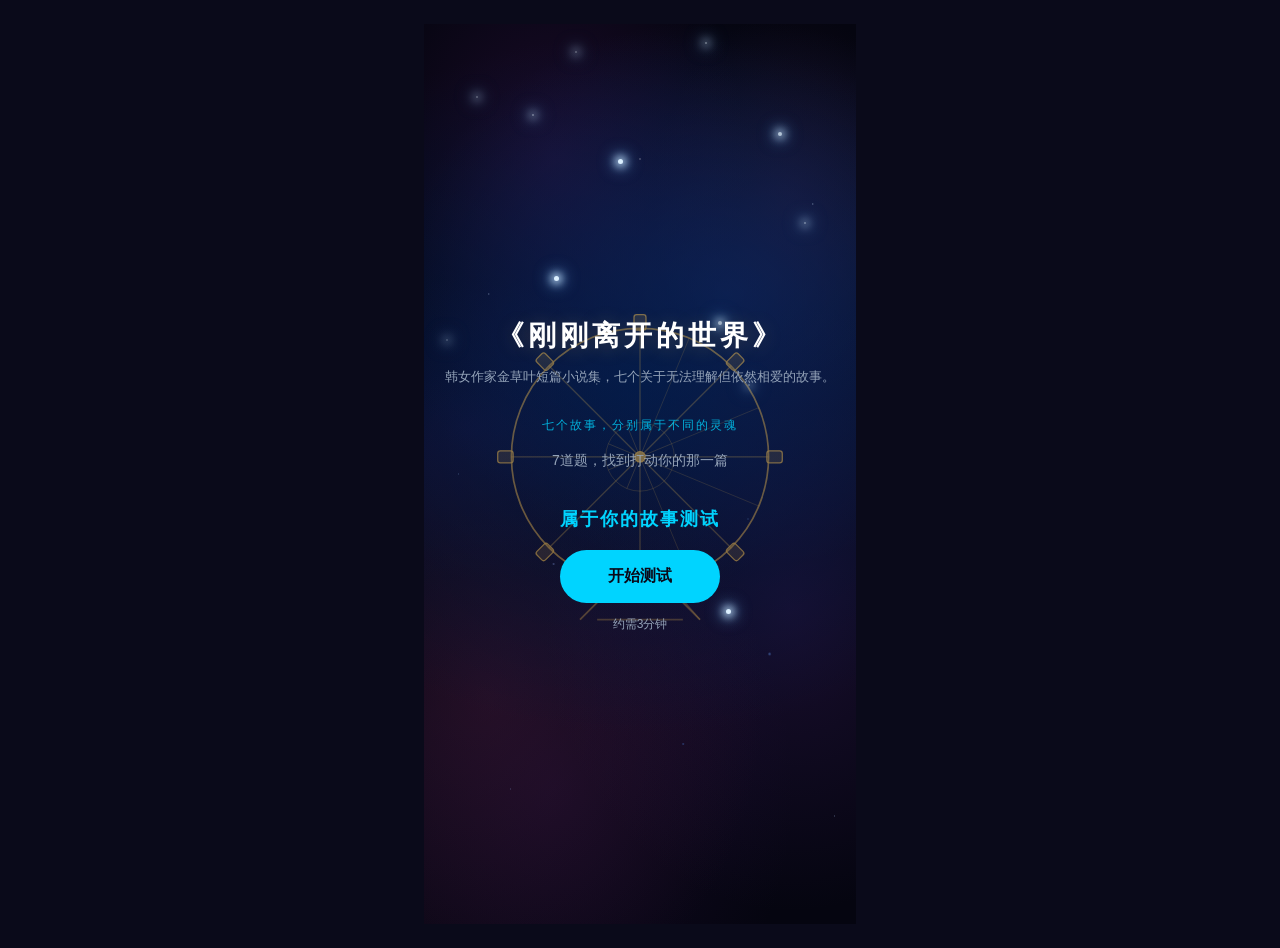
<file: index.html>
<!DOCTYPE html>
<html lang="zh-CN">
<head>
  <meta charset="UTF-8">
  <meta name="viewport" content="width=device-width, initial-scale=1.0, maximum-scale=1.0, user-scalable=no">
  <title>《刚刚离开的世界》属于你的故事测试</title>
  <meta name="description" content="6道题，找到打动你的故事">
  <link rel="stylesheet" href="style.css">
</head>
<body>
  <div class="container">
    
    <!-- 封面页 -->
    <section id="cover" class="page active">
      <div class="cover-content">
        <div class="cover-glow"></div>
        <div class="cover-nebula"></div>
        <svg class="cover-ferris" viewBox="-170 -190 340 420" xmlns="http://www.w3.org/2000/svg">
          <defs>
            <style>
              .fw-a { animation: fwSpin 30s linear infinite; transform-origin: 0 0; }
              @keyframes fwSpin { from { transform: rotate(0deg); } to { transform: rotate(360deg); } }
            </style>
          </defs>
          <!-- 底座 -->
          <line x1="-70" y1="190" x2="0" y2="120" stroke="rgba(255,200,80,0.5)" stroke-width="2"/>
          <line x1="70" y1="190" x2="0" y2="120" stroke="rgba(255,200,80,0.5)" stroke-width="2"/>
          <line x1="-50" y1="190" x2="50" y2="190" stroke="rgba(255,200,80,0.4)" stroke-width="2"/>
          <line x1="40" y1="155" x2="70" y2="190" stroke="rgba(255,200,80,0.35)" stroke-width="1.5"/>
          <!-- 旋转轮 -->
          <g class="fw-a">
            <!-- 外圈 -->
            <circle cx="0" cy="0" r="150" fill="none" stroke="rgba(255,200,80,0.7)" stroke-width="2"/>
            <!-- 内圈 -->
            <circle cx="0" cy="0" r="40" fill="none" stroke="rgba(255,200,80,0.3)" stroke-width="1"/>
            <!-- 中心轴 -->
            <circle cx="0" cy="0" r="6" fill="rgba(255,200,80,0.8)" stroke="rgba(255,200,80,1)" stroke-width="1.5"/>
            <!-- 长辐条（穿过中心）8根 -->
            <line x1="0" y1="-150" x2="0" y2="150" stroke="rgba(255,200,80,0.4)" stroke-width="1.5"/>
            <line x1="0" y1="-150" x2="0" y2="150" stroke="rgba(255,200,80,0.4)" stroke-width="1.5" transform="rotate(45)"/>
            <line x1="0" y1="-150" x2="0" y2="150" stroke="rgba(255,200,80,0.4)" stroke-width="1.5" transform="rotate(90)"/>
            <line x1="0" y1="-150" x2="0" y2="150" stroke="rgba(255,200,80,0.4)" stroke-width="1.5" transform="rotate(135)"/>
            <!-- 短辐条（仅内圈到外圈）4根 -->
            <line x1="0" y1="-40" x2="0" y2="-150" stroke="rgba(255,200,80,0.25)" stroke-width="1" transform="rotate(22.5)"/>
            <line x1="0" y1="-40" x2="0" y2="-150" stroke="rgba(255,200,80,0.25)" stroke-width="1" transform="rotate(67.5)"/>
            <line x1="0" y1="-40" x2="0" y2="-150" stroke="rgba(255,200,80,0.25)" stroke-width="1" transform="rotate(112.5)"/>
            <line x1="0" y1="-40" x2="0" y2="-150" stroke="rgba(255,200,80,0.25)" stroke-width="1" transform="rotate(157.5)"/>
            <!-- 内圈加强环 -->
            <line x1="0" y1="-40" x2="0" y2="40" stroke="rgba(255,200,80,0.3)" stroke-width="1" transform="rotate(22.5)"/>
            <line x1="0" y1="-40" x2="0" y2="40" stroke="rgba(255,200,80,0.3)" stroke-width="1" transform="rotate(67.5)"/>
            <line x1="0" y1="-40" x2="0" y2="40" stroke="rgba(255,200,80,0.3)" stroke-width="1" transform="rotate(112.5)"/>
            <line x1="0" y1="-40" x2="0" y2="40" stroke="rgba(255,200,80,0.3)" stroke-width="1" transform="rotate(157.5)"/>
            <!-- 8个吊舱 -->
            <rect x="-7" y="-166" width="14" height="18" rx="3" fill="rgba(255,200,80,0.2)" stroke="rgba(255,200,80,0.85)" stroke-width="1.5"/>
            <rect x="-7" y="-166" width="14" height="18" rx="3" fill="rgba(255,200,80,0.2)" stroke="rgba(255,200,80,0.85)" stroke-width="1.5" transform="rotate(45)"/>
            <rect x="-7" y="-166" width="14" height="18" rx="3" fill="rgba(255,200,80,0.2)" stroke="rgba(255,200,80,0.85)" stroke-width="1.5" transform="rotate(90)"/>
            <rect x="-7" y="-166" width="14" height="18" rx="3" fill="rgba(255,200,80,0.2)" stroke="rgba(255,200,80,0.85)" stroke-width="1.5" transform="rotate(135)"/>
            <rect x="-7" y="-166" width="14" height="18" rx="3" fill="rgba(255,200,80,0.2)" stroke="rgba(255,200,80,0.85)" stroke-width="1.5" transform="rotate(180)"/>
            <rect x="-7" y="-166" width="14" height="18" rx="3" fill="rgba(255,200,80,0.2)" stroke="rgba(255,200,80,0.85)" stroke-width="1.5" transform="rotate(225)"/>
            <rect x="-7" y="-166" width="14" height="18" rx="3" fill="rgba(255,200,80,0.2)" stroke="rgba(255,200,80,0.85)" stroke-width="1.5" transform="rotate(270)"/>
            <rect x="-7" y="-166" width="14" height="18" rx="3" fill="rgba(255,200,80,0.2)" stroke="rgba(255,200,80,0.85)" stroke-width="1.5" transform="rotate(315)"/>
          </g>
        </svg>
        <div class="cover-stars">
          <div class="star" style="top:8%;left:12%;width:2px;height:2px;opacity:0.4;animation-delay:0s"></div>
          <div class="star" style="top:15%;left:45%;width:5px;height:5px;opacity:1;animation-delay:1.2s"></div>
          <div class="star" style="top:22%;left:88%;width:2px;height:2px;opacity:0.5;animation-delay:2.1s"></div>
          <div class="star" style="top:35%;left:5%;width:2px;height:2px;opacity:0.3;animation-delay:0.8s"></div>
          <div class="star" style="top:28%;left:30%;width:5px;height:5px;opacity:1;animation-delay:1.5s"></div>
          <div class="star" style="top:40%;left:75%;width:2px;height:2px;opacity:0.4;animation-delay:2.5s"></div>
          <div class="star" style="top:10%;left:25%;width:2px;height:2px;opacity:0.5;animation-delay:1.8s"></div>
          <div class="star" style="top:12%;left:82%;width:4px;height:4px;opacity:0.8;animation-delay:0.4s"></div>
          <div class="star" style="top:3%;left:35%;width:2px;height:2px;opacity:0.4;animation-delay:2.3s"></div>
          <div class="star" style="top:65%;left:70%;width:5px;height:5px;opacity:1;animation-delay:1.9s"></div>
          <div class="star" style="top:2%;left:65%;width:2px;height:2px;opacity:0.5;animation-delay:1.7s"></div>
          <div class="star" style="top:33%;left:68%;width:4px;height:4px;opacity:0.7;animation-delay:2.2s"></div>
        </div>
        <h1 class="book-title">《刚刚离开的世界》</h1>
        <p class="cover-note">韩女作家金草叶短篇小说集，七个关于无法理解但依然相爱的故事。</p>
        <p class="cover-divider">七个故事，分别属于不同的灵魂</p>
        <p class="cover-cta">7道题，找到打动你的那一篇</p>
        <h1 class="main-title">属于你的故事测试</h1>
        <button class="btn-start" onclick="startTest()">开始测试</button>
        <p class="time-estimate">约需3分钟</p>
      </div>
    </section>

    <!-- 测试页 -->
    <section id="test" class="page">
      <div class="progress-bar">
        <div class="progress" id="progress"></div>
      </div>
      <div class="question-container">
        <p class="question-number" id="questionNumber">第 1 题</p>
        <h2 class="question-text" id="questionText"></h2>
        <div class="options" id="options"></div>
      </div>
    </section>

    <!-- 加载页 -->
    <section id="loading" class="page">
      <div class="loading-content">
        <div class="loading-spinner"></div>
        <p>正在分析你的答案...</p>
      </div>
    </section>

    <!-- 结果页 -->
    <section id="result" class="page">
      <div class="result-content">
        <div class="result-type" id="resultType"></div>
        
        <p class="result-slogan" id="resultSlogan"></p>
        
        <div class="keywords" id="keywords"></div>
        
        <div class="result-section">
          <p class="result-description" id="resultDescription"></p>
        </div>

        <div class="result-story" id="resultStory"></div>

        <div class="result-story-intro" id="resultStoryIntro"></div>
        
        <div class="result-story-intro" id="resultStoryIntroQuote">
          <p class="result-intro-label">故事中的一句话</p>
          <p class="result-story-intro-text" id="resultQuote"></p>
        </div>
        
        <div class="result-tags" id="resultTags">
          <span>#韩女文学</span>
          <span>#金草叶</span>
          <span>#科幻小说</span>
        </div>
        
        <div class="action-buttons">
          <a class="btn-buy" id="buyLink" href="#" target="_blank">立即购买</a>
          <button class="btn-share" onclick="generateShareImage()">生成分享图</button>
        </div>
      </div>
    </section>

    <!-- 分享图片预览 -->
    <section id="sharePreview" class="page">
      <div class="share-preview-content">
        <h2>分享图已生成</h2>
        <div class="share-image-container">
          <img id="shareImagePreview" alt="分享图预览">
        </div>
        <div class="share-actions">
          <button class="btn-secondary" onclick="downloadShareImage()">下载图片</button>
          <button class="btn-secondary" onclick="goToResult()">返回结果</button>
        </div>
      </div>
    </section>

  </div>

  <script src="data.js"></script>
  <script src="app.js"></script>
  <script>
    // 粒子效果
    function addParticle(x, y) {
      const particle = document.createElement('div');
      particle.className = 'mouse-particle';
      particle.style.left = x + 'px';
      particle.style.top = y + 'px';
      document.body.appendChild(particle);
      
      const angle = Math.random() * Math.PI * 2;
      const speed = Math.random() * 2 + 1;
      const vx = Math.cos(angle) * speed;
      const vy = Math.sin(angle) * speed;
      const size = Math.random() * 4 + 2;
      
      particle.style.width = size + 'px';
      particle.style.height = size + 'px';
      particle.style.opacity = '1';
      
      let life = 0;
      const maxLife = 25;
      
      function animate() {
        life++;
        const currentOpacity = 1 - (life / maxLife);
        particle.style.opacity = currentOpacity;
        particle.style.transform = `translate(${vx * life}px, ${vy * life}px)`;
        
        if (life < maxLife) {
          requestAnimationFrame(animate);
        } else {
          particle.remove();
        }
      }
      
      requestAnimationFrame(animate);
    }
    
    // 鼠标事件
    document.addEventListener('mousemove', (e) => {
      for (let i = 0; i < 2; i++) {
        addParticle(e.clientX, e.clientY);
      }
    });
    
    // 手机触摸事件
    let touchX = 0, touchY = 0, touchInterval = null;
    document.addEventListener('touchstart', (e) => {
      touchX = e.touches[0].clientX;
      touchY = e.touches[0].clientY;
      for (let i = 0; i < 3; i++) {
        addTouchParticle(touchX, touchY);
      }
      touchInterval = setInterval(() => {
        for (let i = 0; i < 2; i++) {
          addTouchParticle(touchX, touchY);
        }
      }, 80);
    });

    document.addEventListener('touchmove', (e) => {
      touchX = e.touches[0].clientX;
      touchY = e.touches[0].clientY;
      for (let i = 0; i < 2; i++) {
        addTouchParticle(touchX, touchY);
      }
    }, { passive: false });

    document.addEventListener('touchend', () => {
      clearInterval(touchInterval);
    });

    // 书名点击特效
    document.querySelector('.book-title').addEventListener('click', function(e) {
      const rect = this.getBoundingClientRect();
      const cx = rect.left + rect.width / 2;
      const cy = rect.top + rect.height / 2;
      const colors = ['#00d4ff', '#6b8cff', '#9b6bff', '#ffffff', '#c8d8ff'];
      for (let i = 0; i < 25; i++) {
        createSpecialParticle(cx, cy, colors[Math.floor(Math.random() * colors.length)]);
      }
    });

    function createSpecialParticle(x, y, color) {
      const particle = document.createElement('div');
      particle.className = 'touch-particle';
      particle.style.left = x + 'px';
      particle.style.top = y + 'px';
      particle.style.width = (Math.random() * 5 + 3) + 'px';
      particle.style.height = particle.style.width;
      particle.style.background = color;
      particle.style.boxShadow = `0 0 6px ${color}, 0 0 12px ${color}`;
      document.body.appendChild(particle);

      const angle = Math.random() * Math.PI * 2;
      const speed = Math.random() * 4 + 2;
      const vx = Math.cos(angle) * speed;
      const vy = Math.sin(angle) * speed;

      let life = 0;
      const maxLife = 35;

      function animate() {
        life++;
        const progress = life / maxLife;
        particle.style.opacity = 1 - progress;
        particle.style.transform = `translate(${vx * life * 1.5}px, ${vy * life * 1.5}px)`;

        if (life < maxLife) {
          requestAnimationFrame(animate);
        } else {
          particle.remove();
        }
      }

      requestAnimationFrame(animate);
    }

    // 触摸粒子函数
    function addTouchParticle(x, y) {
      const particle = document.createElement('div');
      particle.className = 'touch-particle';
      particle.style.left = x + 'px';
      particle.style.top = y + 'px';
      document.body.appendChild(particle);

      const angle = Math.random() * Math.PI * 2;
      const speed = Math.random() * 2 + 1;
      const vx = Math.cos(angle) * speed;
      const vy = Math.sin(angle) * speed;
      const size = Math.random() * 4 + 2;

      particle.style.width = size + 'px';
      particle.style.height = size + 'px';
      particle.style.opacity = '1';

      let life = 0;
      const maxLife = 25;

      function animate() {
        life++;
        const currentOpacity = 1 - (life / maxLife);
        particle.style.opacity = currentOpacity;
        particle.style.transform = `translate(${vx * life}px, ${vy * life}px)`;

        if (life < maxLife) {
          requestAnimationFrame(animate);
        } else {
          particle.remove();
        }
      }

      requestAnimationFrame(animate);
    }
  </script>
</body>
</html>
</file>
<file: style.css>
/* 全局样式 - 简洁科幻感 */
* {
  margin: 0;
  padding: 0;
  box-sizing: border-box;
}

:root {
  --primary-color: #00d4ff;
  --bg-dark: #0a0a1a;
  --bg-card: #12122a;
  --text-color: #ffffff;
  --text-light: #94a3b8;
  --text-secondary: #c8d8e8;
}

body {
  font-family: -apple-system, BlinkMacSystemFont, "PingFang SC", "Microsoft YaHei", sans-serif;
  background: var(--bg-dark);
  color: var(--text-color);
  min-height: 100vh;
  line-height: 1.6;
}

.container {
  max-width: 480px;
  margin: 0 auto;
  min-height: 100vh;
  background: var(--bg-dark);
}

.page {
  display: none;
  min-height: 100vh;
  padding: 24px;
  animation: fadeIn 0.3s ease;
}

.page.active {
  display: flex;
  flex-direction: column;
}

@keyframes fadeIn {
  from { opacity: 0; transform: translateY(10px); }
  to { opacity: 1; transform: translateY(0); }
}

/* 封面页 */
.cover-content {
  display: flex;
  flex-direction: column;
  align-items: center;
  justify-content: center;
  min-height: 100vh;
  text-align: center;
  padding: 40px 20px;
  position: relative;
  overflow: hidden;
  z-index: 1;
}

/* 简洁光效背景 - 深空宇宙 */
.cover-glow {
  position: absolute;
  top: 0;
  left: 0;
  right: 0;
  bottom: 0;
  background: 
    radial-gradient(ellipse 900px 700px at 50% 40%, rgba(0, 30, 80, 0.7) 0%, transparent 50%),
    radial-gradient(ellipse 500px 600px at 15% 75%, rgba(80, 30, 60, 0.35) 0%, transparent 55%),
    radial-gradient(ellipse 450px 550px at 85% 65%, rgba(60, 30, 100, 0.35) 0%, transparent 55%),
    radial-gradient(ellipse 400px 500px at 30% 85%, rgba(50, 20, 80, 0.3) 0%, transparent 60%),
    radial-gradient(ellipse 600px 500px at 70% 30%, rgba(30, 50, 120, 0.6) 0%, transparent 55%),
    radial-gradient(ellipse 350px 450px at 30% 15%, rgba(60, 20, 80, 0.4) 0%, transparent 55%),
    radial-gradient(ellipse 250px 350px at 85% 20%, rgba(80, 40, 80, 0.25) 0%, transparent 55%),
    radial-gradient(ellipse 350px 250px at 10% 45%, rgba(40, 30, 100, 0.3) 0%, transparent 60%),
    #050510;
  animation: cosmosShift 25s ease-in-out infinite;
  pointer-events: none;
}

@keyframes cosmosShift {
  0%, 100% { filter: brightness(1); }
  50% { filter: brightness(1.1); }
}

.cover-nebula {
  position: absolute;
  top: 0;
  left: 0;
  right: 0;
  bottom: 0;
  background: 
    radial-gradient(circle 1px at 15% 30%, rgba(200, 220, 255, 0.5) 0%, transparent 100%),
    radial-gradient(circle 1.5px at 30% 60%, rgba(150, 180, 255, 0.4) 0%, transparent 100%),
    radial-gradient(circle 1px at 50% 15%, rgba(255, 255, 255, 0.6) 0%, transparent 100%),
    radial-gradient(circle 1px at 65% 45%, rgba(180, 210, 255, 0.4) 0%, transparent 100%),
    radial-gradient(circle 2px at 80% 70%, rgba(100, 160, 255, 0.45) 0%, transparent 100%),
    radial-gradient(circle 1px at 90% 20%, rgba(200, 230, 255, 0.55) 0%, transparent 100%),
    radial-gradient(circle 1px at 20% 85%, rgba(150, 180, 240, 0.35) 0%, transparent 100%),
    radial-gradient(circle 1.5px at 60% 80%, rgba(80, 150, 255, 0.4) 0%, transparent 100%),
    radial-gradient(circle 1px at 40% 40%, rgba(255, 255, 255, 0.5) 0%, transparent 100%),
    radial-gradient(circle 1px at 75% 55%, rgba(120, 180, 255, 0.35) 0%, transparent 100%),
    radial-gradient(circle 1px at 95% 88%, rgba(180, 210, 255, 0.4) 0%, transparent 100%),
    radial-gradient(circle 1px at 8% 50%, rgba(150, 200, 255, 0.3) 0%, transparent 100%);
  animation: nebulaDrift 30s ease-in-out infinite;
  pointer-events: none;
}

@keyframes nebulaDrift {
  0%, 100% { opacity: 0.7; transform: scale(1) translateY(0); }
  50% { opacity: 1; transform: scale(1.05) translateY(-5px); }
}

/* 摩天轮装饰 */
.cover-ferris {
  position: absolute;
  top: 50%;
  left: 50%;
  transform: translate(-50%, -50%);
  width: 320px;
  height: 360px;
  pointer-events: none;
  z-index: 0;
  opacity: 0.55;
}

.ferris-wheel {
  position: absolute;
  top: 0;
  left: 0;
  width: 100%;
  height: 100%;
  border: 2px solid rgba(255, 200, 80, 0.5);
  border-radius: 50%;
  animation: ferrisRotate 30s linear infinite;
}

.ferris-wheel::before {
  content: '';
  position: absolute;
  top: 0;
  left: 50%;
  width: 2px;
  height: 100%;
  background: rgba(255, 200, 80, 0.3);
  transform-origin: top center;
  transform: translateX(-50%);
}

.ferris-wheel::after {
  content: '';
  position: absolute;
  top: 0;
  left: 50%;
  width: 2px;
  height: 100%;
  background: rgba(255, 200, 80, 0.3);
  transform: translateX(-50%) rotate(30deg);
  transform-origin: top center;
}

.ferris-spoke {
  position: absolute;
  top: 0;
  left: 50%;
  width: 2px;
  height: 100%;
  background: rgba(255, 200, 80, 0.2);
  transform-origin: top center;
}

.ferris-cabin {
  position: absolute;
  width: 12px;
  height: 12px;
  border: 1px solid rgba(255, 200, 80, 0.6);
  border-radius: 50%;
  background: rgba(255, 200, 80, 0.15);
}

@keyframes ferrisRotate {
  from { transform: rotate(0deg); }
  to { transform: rotate(360deg); }
}

/* 闪烁小星星 */
.cover-stars {
  position: absolute;
  top: 0;
  left: 0;
  right: 0;
  bottom: 0;
  pointer-events: none;
  z-index: 0;
}

.star {
  position: absolute;
  width: 3px;
  height: 3px;
  border-radius: 50%;
  background: rgba(220, 240, 255, 1);
  box-shadow: 0 0 8px 3px rgba(200, 230, 255, 0.9), 0 0 16px 6px rgba(100, 180, 255, 0.4);
  animation: starTwinkle 3s ease-in-out infinite;
}

@keyframes starTwinkle {
  0%, 100% { opacity: 0.15; transform: scale(0.6); }
  50% { opacity: 1; transform: scale(1.5); }
}

.cover-book-bg {
  position: absolute;
  top: 0;
  left: 0;
  right: 0;
  bottom: 0;
  background-image: url('cover_crop.png');
  background-size: cover;
  background-position: center top;
  opacity: 0.25;
  pointer-events: none;
  z-index: 0;
  mix-blend-mode: screen;
}

.book-title {
  font-size: 28px;
  font-weight: 700;
  color: var(--text-color);
  margin-bottom: 6px;
  letter-spacing: 4px;
  position: relative;
  z-index: 1;
  text-shadow: 0 2px 20px rgba(255, 200, 80, 0.2);
  cursor: pointer;
  transition: text-shadow 0.3s ease;
}

.book-title:hover {
  text-shadow: 0 2px 30px rgba(255, 200, 80, 0.5);
}

.cover-note {
  font-size: 14px;
  color: var(--text-secondary);
  line-height: 1.8;
  margin-bottom: 12px;
  position: relative;
  z-index: 1;
}

.cover-divider {
  font-size: 12px;
  color: var(--primary-color);
  letter-spacing: 2px;
  margin-bottom: 12px;
  position: relative;
  z-index: 1;
  opacity: 0.8;
}

.cover-cta {
  font-size: 14px;
  color: var(--text-light);
  line-height: 1.8;
  margin-bottom: 32px;
  position: relative;
  z-index: 1;
}


.cover-note {
  font-size: 13px;
  color: var(--text-light);
  line-height: 1.8;
  margin-bottom: 28px;
  position: relative;
  z-index: 1;
}

.main-title {
  font-size: 18px;
  font-weight: 600;
  color: var(--primary-color);
  margin-bottom: 16px;
  letter-spacing: 2px;
  position: relative;
  z-index: 1;
}

.description {
  font-size: 14px;
  color: var(--text-light);
  line-height: 2;
  margin-bottom: 24px;
  position: relative;
  z-index: 1;
}

.btn-start {
  background: var(--primary-color);
  color: #0a0a1a;
  border: none;
  padding: 16px 48px;
  font-size: 16px;
  font-weight: 600;
  border-radius: 100px;
  cursor: pointer;
  transition: all 0.3s ease;
  margin-bottom: 12px;
  position: relative;
  z-index: 1;
}

.btn-start:hover {
  transform: translateY(-2px);
  box-shadow: 0 0 50px rgba(255, 200, 80, 0.6);
}

.time-estimate {
  font-size: 12px;
  color: var(--text-light);
  position: relative;
  z-index: 1;
}

/* 测试页 */
.progress-bar {
  height: 3px;
  background: rgba(255, 255, 255, 0.1);
  border-radius: 2px;
  margin-bottom: 40px;
}

.progress {
  height: 100%;
  background: var(--primary-color);
  border-radius: 2px;
  transition: width 0.3s ease;
  width: 0%;
}

.question-container {
  flex: 1;
  display: flex;
  flex-direction: column;
}

.question-number {
  font-size: 12px;
  color: var(--primary-color);
  margin-bottom: 8px;
  text-transform: uppercase;
  letter-spacing: 2px;
}

.question-text {
  font-size: 20px;
  font-weight: 500;
  color: var(--text-secondary);
  margin-bottom: 32px;
  line-height: 1.6;
}

.options {
  display: flex;
  flex-direction: column;
  gap: 12px;
}

.option {
  background: rgba(255, 255, 255, 0.03);
  border: 1px solid rgba(255,255,255,0.1);
  padding: 16px 20px;
  border-radius: 12px;
  cursor: pointer;
  transition: all 0.2s ease;
  font-size: 15px;
  color: var(--text-color);
  line-height: 1.5;
}

.option:hover {
  border-color: var(--primary-color);
  background: rgba(255, 200, 80, 0.1);
}

.option.selected {
  background: rgba(255, 200, 80, 0.15);
  border-color: var(--primary-color);
  color: var(--primary-color);
}

/* 加载页 */
#loading {
  justify-content: center;
  align-items: center;
}

.loading-content {
  text-align: center;
}

.loading-spinner {
  width: 50px;
  height: 50px;
  border: 3px solid rgba(255,255,255,0.1);
  border-top-color: var(--primary-color);
  border-radius: 50%;
  animation: spin 1s linear infinite;
  margin: 0 auto 24px;
}

@keyframes spin {
  to { transform: rotate(360deg); }
}

.loading-content p {
  color: var(--text-light);
  font-size: 14px;
  letter-spacing: 1px;
}

/* 结果页 */
.result-content {
  padding-top: 20px;
  padding-bottom: 220px;
}

.result-content .result-type,
.result-content .result-description,
.result-content .result-quote,
.result-content .result-section h3,
.result-content .result-story-label,
.result-content .result-story-intro-text {
  color: #ffffff;
}

.result-type {
  font-size: 14px;
  color: var(--text-light);
  text-transform: uppercase;
  letter-spacing: 3px;
  margin-bottom: 16px;
}

.result-slogan {
  font-size: 18px;
  color: var(--text-secondary);
  line-height: 1.8;
  margin-bottom: 32px;
}

.keywords {
  display: flex;
  flex-wrap: wrap;
  gap: 8px;
  margin-bottom: 40px;
}

.keyword {
  background: rgba(255, 200, 80, 0.1);
  padding: 6px 14px;
  border-radius: 100px;
  font-size: 13px;
  color: var(--primary-color);
}

.result-section {
  margin-bottom: 16px;
}

.result-section h3 {
  font-size: 12px;
  color: var(--text-light);
  text-transform: uppercase;
  letter-spacing: 1px;
  margin-bottom: 12px;
}

.result-description {
  font-size: 15px;
  color: var(--text-light);
  line-height: 1.8;
  margin-top: 8px;
}

.result-quote {
  font-size: 16px;
  color: var(--text-color);
  line-height: 1.8;
  padding: 16px 20px;
  background: rgba(255,255,255,0.03);
  border-radius: 8px;
  border-left: 3px solid var(--primary-color);
  font-style: italic;
}

.result-story {
  background: rgba(255, 200, 80, 0.05);
  border: 1px solid rgba(255,255,255,0.1);
  padding: 24px 20px;
  border-radius: 16px;
  margin-bottom: 32px;
  text-align: center;
}

.result-story-intro-text {
  font-size: 14px;
  color: #ffffff;
  line-height: 1.9;
  font-style: italic;
}

.result-intro-label {
  font-size: 11px;
  color: var(--primary-color);
  text-transform: uppercase;
  letter-spacing: 2px;
  margin-bottom: 8px;
}

.result-story-label {
  font-size: 12px;
  color: #ffffff;
  margin-bottom: 8px;
}

.result-tags {
  display: flex;
  justify-content: center;
  gap: 12px;
  margin: 20px 0;
  font-size: 12px;
  color: var(--primary-color);
}

.result-story-name {
  font-size: 20px;
  font-weight: 700;
  color: var(--primary-color);
}

.action-buttons {
  display: flex;
  flex-direction: column;
  gap: 12px;
  margin-top: auto;
}

.btn-buy {
  display: block;
  background: var(--primary-color);
  color: #0a0a1a;
  text-align: center;
  padding: 16px;
  border-radius: 100px;
  font-size: 16px;
  font-weight: 600;
  text-decoration: none;
  box-shadow: 0 0 30px rgba(255, 200, 80, 0.4);
  transition: all 0.3s ease;
}

.btn-buy:hover {
  transform: translateY(-2px);
  box-shadow: 0 0 50px rgba(255, 200, 80, 0.6);
}

.btn-share {
  background: transparent;
  color: var(--primary-color);
  border: 1px solid var(--primary-color);
  padding: 14px;
  border-radius: 100px;
  font-size: 15px;
  cursor: pointer;
  transition: all 0.2s ease;
}

.btn-share:hover {
  background: rgba(255, 200, 80, 0.1);
  box-shadow: 0 0 20px rgba(255, 200, 80, 0.3);
}

.btn-secondary {
  background: transparent;
  color: var(--primary-color);
  border: 1px solid rgba(255, 255, 255, 0.1);
  padding: 12px 24px;
  border-radius: 8px;
  font-size: 14px;
  cursor: pointer;
  transition: all 0.2s ease;
}

.btn-secondary:hover {
  border-color: var(--primary-color);
  background: rgba(255, 200, 80, 0.1);
}

/* 分享预览页 */
.share-preview-content {
  padding-top: 20px;
  text-align: center;
}

.share-preview-content h2 {
  font-size: 18px;
  color: var(--text-color);
  margin-bottom: 24px;
}

.share-image-container {
  background: var(--bg-card);
  border-radius: 12px;
  padding: 16px;
  margin-bottom: 16px;
  border: 1px solid rgba(255, 255, 255, 0.1);
}

.share-image-container img {
  width: 100%;
  border-radius: 8px;
}

.share-tip {
  font-size: 12px;
  color: var(--text-light);
  margin-bottom: 24px;
}

.share-actions {
  display: flex;
  flex-direction: column;
  gap: 12px;
}

/* 响应式 */
@media (max-width: 480px) {
  .page {
    padding: 20px;
  }
  
  .main-title {
    font-size: 26px;
  }
  
  .question-text {
    font-size: 18px;
  }
  
  .option {
    padding: 14px 16px;
    font-size: 14px;
  }
}

/* 隐藏滚动条但保持滚动功能 */
body {
  overflow-x: hidden;
  -webkit-overflow-scrolling: touch;
}

/* 鼠标粒子效果 */
.mouse-particle {
  position: fixed;
  background: #00d4ff;
  border-radius: 50%;
  pointer-events: none;
  z-index: 9999;
  box-shadow: 
    0 0 6px #00d4ff,
    0 0 12px #00d4ff,
    0 0 20px rgba(255, 200, 80, 0.5);
}

/* 手机端隐藏鼠标粒子效果，但保留触摸粒子 */
@media (hover: none) and (pointer: coarse) {
  .mouse-particle {
    display: none;
  }
}

/* 触摸粒子效果 */
.touch-particle {
  position: fixed;
  background: #00d4ff;
  border-radius: 50%;
  pointer-events: none;
  z-index: 9999;
  box-shadow: 
    0 0 6px #00d4ff,
    0 0 12px #00d4ff,
    0 0 20px rgba(255, 200, 80, 0.5);
}
</file>
